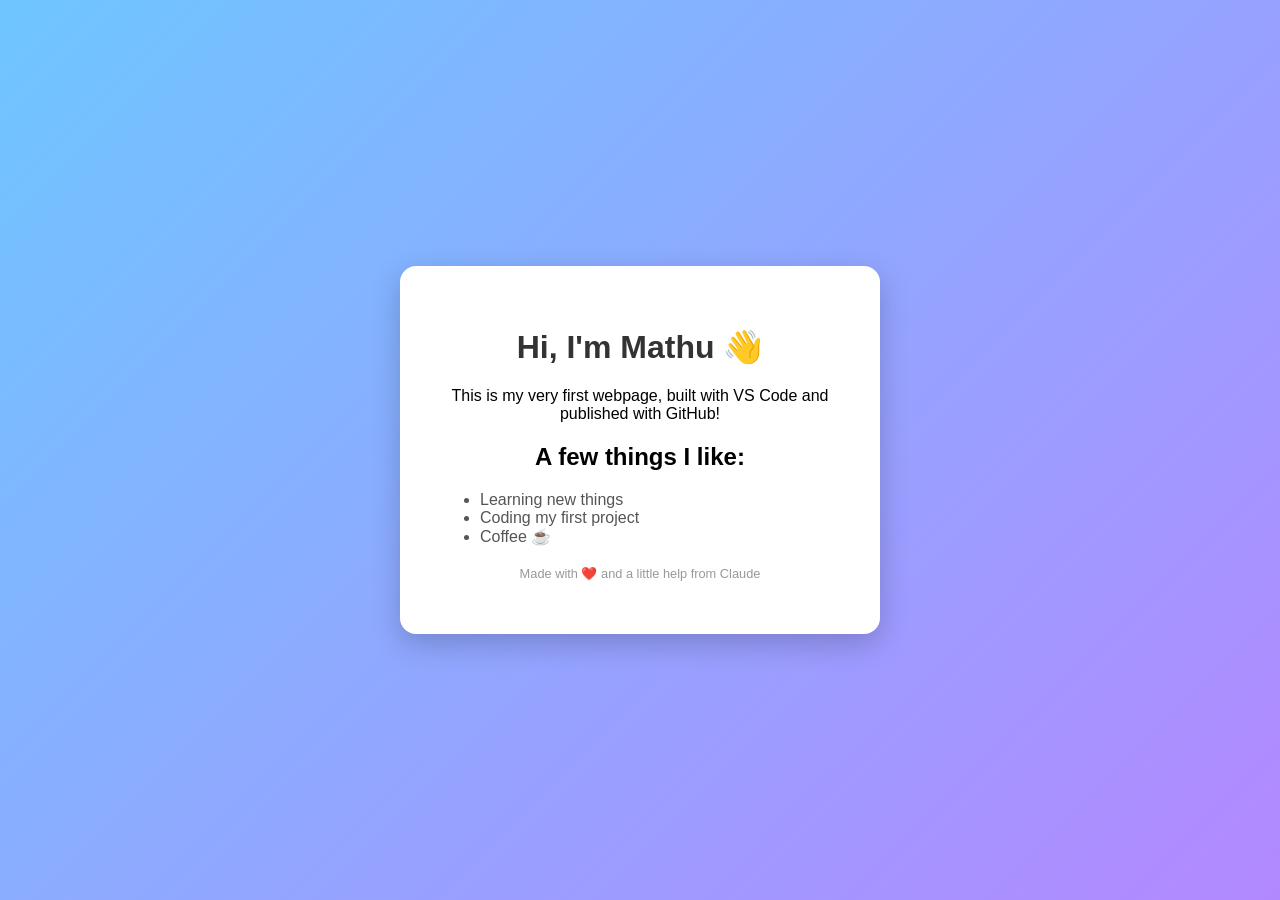
<file: index.html>
<!DOCTYPE html>
<html lang="en">
<head>
  <meta charset="UTF-8">
  <title>My First Webpage</title>
  <link rel="stylesheet" href="style.css">
</head>
<body>
  <div class="card">
    <h1>Hi, I'm Mathu 👋</h1>
    <p>This is my very first webpage, built with VS Code and published with GitHub!</p>
    <h2>A few things I like:</h2>
    <ul>
      <li>Learning new things</li>
      <li>Coding my first project</li>
      <li>Coffee ☕</li>
    </ul>
    <p class="footer">Made with ❤️ and a little help from Claude</p>
  </div>
</body>
</html>
</file>
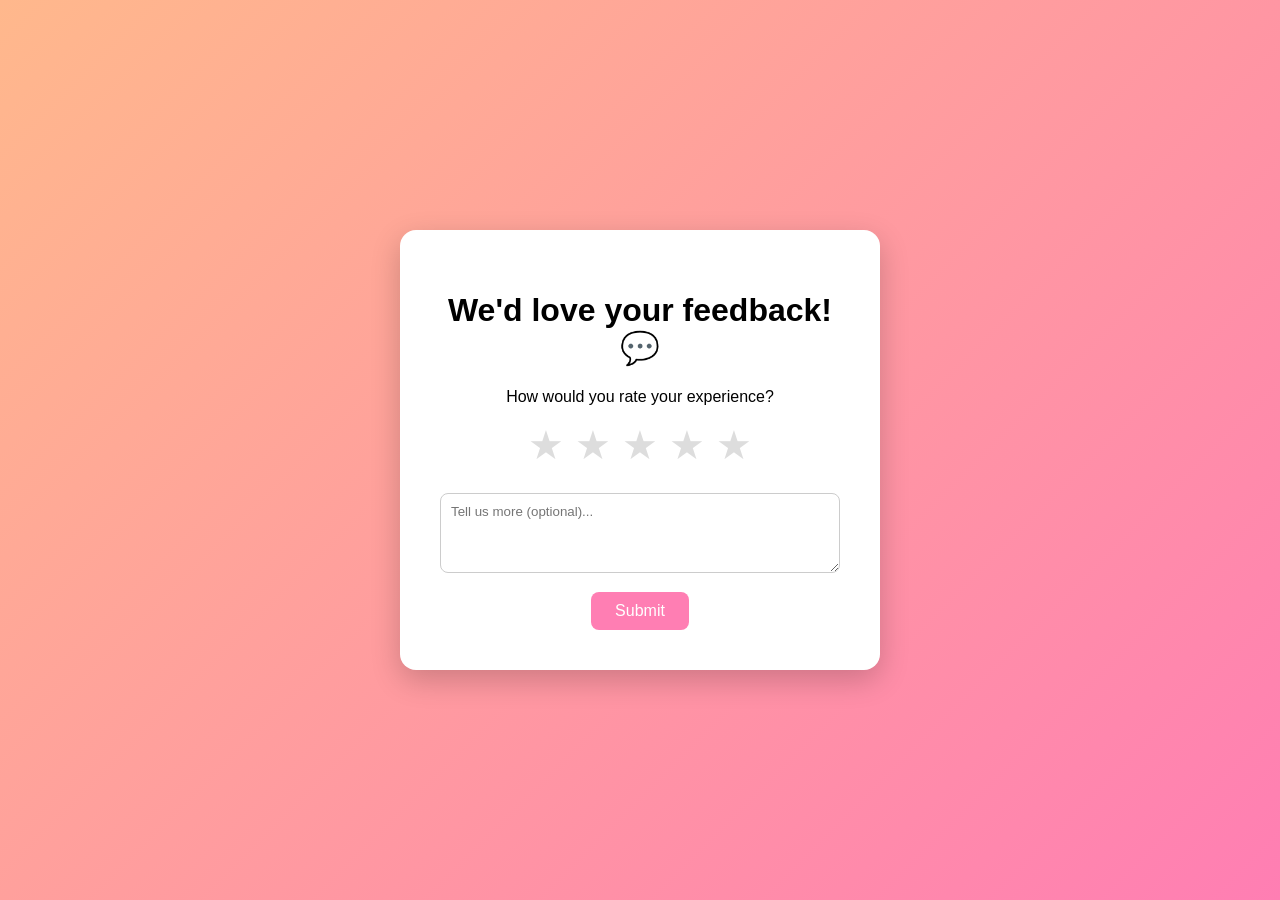
<file: feedback.html>
<!DOCTYPE html>
<html lang="en">
<head>
  <meta charset="UTF-8">
  <title>Feedback Form</title>
  <style>
    body {
      font-family: Arial, sans-serif;
      background: linear-gradient(135deg, #FFB88C, #FF7EB3);
      display: flex;
      justify-content: center;
      align-items: center;
      height: 100vh;
      margin: 0;
    }
    .card {
      background: white;
      padding: 40px;
      border-radius: 16px;
      box-shadow: 0 10px 30px rgba(0,0,0,0.2);
      max-width: 400px;
      width: 90%;
      text-align: center;
    }
    .stars {
      font-size: 2.5em;
      margin: 15px 0;
    }
    .star {
      cursor: pointer;
      color: #ddd;
      transition: color 0.2s;
    }
    .star.selected {
      color: #FFD700;
    }
    textarea {
      width: 100%;
      height: 80px;
      margin-top: 10px;
      padding: 10px;
      border-radius: 8px;
      border: 1px solid #ccc;
      font-family: inherit;
      resize: vertical;
      box-sizing: border-box;
    }
    button {
      margin-top: 15px;
      padding: 10px 24px;
      background: #FF7EB3;
      color: white;
      border: none;
      border-radius: 8px;
      font-size: 1em;
      cursor: pointer;
    }
    button:hover {
      background: #ff5f9e;
    }
    #thankyou {
      display: none;
      margin-top: 20px;
      color: #333;
    }
  </style>
</head>
<body>
  <div class="card">
    <h1>We'd love your feedback! 💬</h1>
    <p>How would you rate your experience?</p>
    <div class="stars" id="stars">
      <span class="star" data-value="1">★</span>
      <span class="star" data-value="2">★</span>
      <span class="star" data-value="3">★</span>
      <span class="star" data-value="4">★</span>
      <span class="star" data-value="5">★</span>
    </div>
    <textarea id="comment" placeholder="Tell us more (optional)..."></textarea>
    <br>
    <button onclick="submitFeedback()">Submit</button>
    <div id="thankyou">✅ Thanks for your feedback!</div>
  </div>

  <script>
    let rating = 0;
    const stars = document.querySelectorAll('.star');

    stars.forEach(star => {
      star.addEventListener('click', () => {
        rating = parseInt(star.getAttribute('data-value'));
        stars.forEach(s => {
          s.classList.toggle('selected', parseInt(s.getAttribute('data-value')) <= rating);
        });
      });
    });

    function submitFeedback() {
      if (rating === 0) {
        alert('Please select a star rating first!');
        return;
      }
      const comment = document.getElementById('comment').value;
      console.log('Rating:', rating, 'Comment:', comment);
      document.getElementById('thankyou').style.display = 'block';
      document.querySelector('button').style.display = 'none';
    }
  </script>
</body>
</html>
</file>
<file: style.css>
body {
  font-family: Arial, sans-serif;
  background: linear-gradient(135deg, #6EC6FF, #B388FF);
  display: flex;
  justify-content: center;
  align-items: center;
  height: 100vh;
  margin: 0;
}

.card {
  background: white;
  padding: 40px;
  border-radius: 16px;
  box-shadow: 0 10px 30px rgba(0,0,0,0.2);
  max-width: 400px;
  text-align: center;
}

h1 {
  color: #333;
}

ul {
  text-align: left;
  color: #555;
}

.footer {
  margin-top: 20px;
  font-size: 0.8em;
  color: #999;
}
</file>
